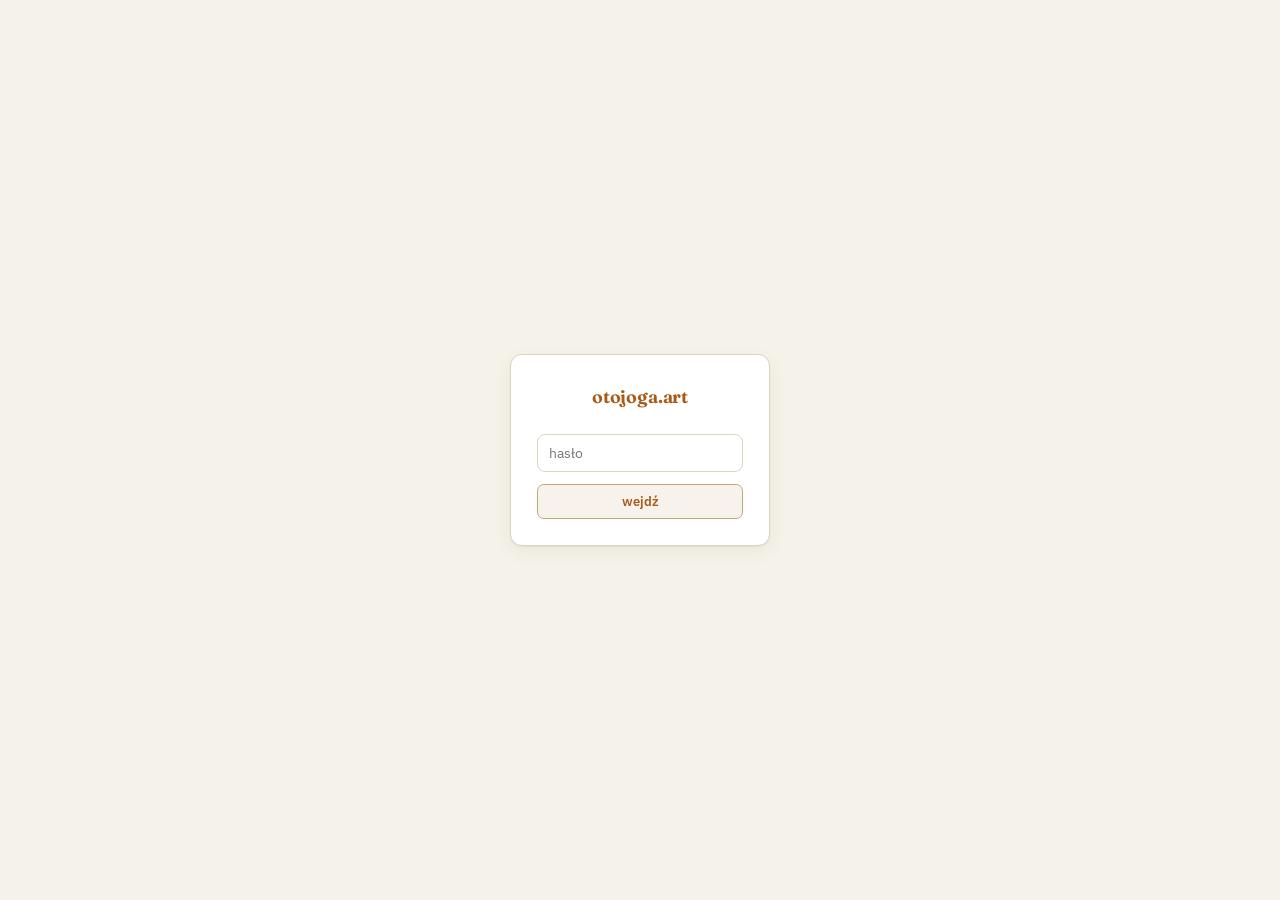
<file: web/static/admin/index.html>
<!DOCTYPE html>
<html lang="pl">
<head>
<meta charset="UTF-8">
<meta name="viewport" content="width=device-width, initial-scale=1.0">
<title>admin</title>
<link rel="preconnect" href="https://fonts.googleapis.com">
<link rel="preconnect" href="https://fonts.gstatic.com" crossorigin>
<link href="https://fonts.googleapis.com/css2?family=Fraunces:opsz,wght@9..144,440;9..144,560;9..144,650&family=IBM+Plex+Sans:wght@400;500;600;700&family=IBM+Plex+Mono:wght@400;500;600&display=swap" rel="stylesheet">
<link rel="stylesheet" href="/web/static/admin/admin.css?v=49">
</head>
<body>

<div id="gate" class="gate">
  <form id="gate-form" class="gate-card">
    <div class="eyebrow">otojoga.art</div>
    <input id="gate-token" type="password" placeholder="hasło" autocomplete="current-password" required>
    <button type="submit" class="btn btn-primary">Wejdź</button>
    <p id="gate-error" class="gate-error" hidden></p>
  </form>
</div>

<div id="app" class="app" hidden>
  <header class="topbar">
    <div class="eyebrow">otojoga.art</div>
    <button id="logout" class="btn btn-sm" type="button">Wyloguj</button>
  </header>

  <main class="dashboard">

    <section class="tile tile-classes" id="classes">
      <div class="tile-head">
        <h2>Zajęcia</h2>
        <div class="tile-controls">
          <label class="toggle">
            <input id="classes-upcoming" type="checkbox" checked><span>tylko nadchodzące</span>
          </label>
        </div>
      </div>
      <button class="btn btn-icon btn-accent tile-add" type="button" data-open="class-dialog" title="Stwórz zajęcia">+</button>
      <div class="tile-body">
        <div class="table-wrap">
          <table id="classes-table">
            <colgroup>
              <col style="width:22%">
              <col style="width:20%">
              <col style="width:12%">
              <col style="width:17%">
              <col style="width:9%">
              <col style="width:20%">
            </colgroup>
            <thead>
              <tr>
                <th>Termin</th>
                <th>Nazwa</th>
                <th>Poziom</th>
                <th>Lokalizacja</th>
                <th>Miejsca</th>
                <th></th>
              </tr>
            </thead>
            <tbody></tbody>
          </table>
          <p class="empty" hidden>Brak zajęć do wyświetlenia.</p>
        </div>
      </div>
    </section>

    <section class="tile tile-bookings" id="bookings">
      <div class="tile-head">
        <h2>Rezerwacje</h2>
        <div class="tile-controls">
          <label class="toggle">
            <input id="bookings-upcoming" type="checkbox" checked><span>tylko nadchodzące</span>
          </label>
        </div>
      </div>
      <div class="tile-body">
        <div class="table-wrap">
          <table id="bookings-table">
            <colgroup>
              <col style="width:18%">
              <col style="width:24%">
              <col style="width:20%">
              <col style="width:18%">
              <col style="width:10%">
              <col style="width:10%">
            </colgroup>
            <thead>
              <tr>
                <th>Uczestnik</th>
                <th>Email</th>
                <th>Zajęcia</th>
                <th>Data</th>
                <th>Karnet</th>
                <th></th>
              </tr>
            </thead>
            <tbody></tbody>
          </table>
          <p class="empty" hidden>Brak rezerwacji.</p>
        </div>
      </div>
    </section>

    <section class="tile tile-passes" id="passes">
      <div class="tile-head"><h2>Aktywuj karnet</h2></div>
      <div class="tile-body">
        <form id="pass-form" class="form-grid form-grid-1">
          <label>Email<input type="email" name="email" required></label>
          <label>Sloty początkowe<input type="number" name="initial_assigned_slots" min="0" value="0" required></label>
          <label>Sloty łącznie<input type="number" name="total_slots" min="1" value="5" required></label>
          <button type="submit" class="btn btn-sm btn-accent">Aktywuj</button>
        </form>
        <div id="pass-result" class="pass-result" hidden></div>
      </div>
    </section>

    <section class="tile tile-passes-list" id="passes-list">
      <div class="tile-head"><h2>Karnety</h2></div>
      <div class="tile-body">
        <div class="table-wrap">
          <table id="passes-table">
            <thead>
              <tr>
                <th>ID</th>
                <th>Email</th>
                <th>Sloty</th>
                <th>Utworzono</th>
              </tr>
            </thead>
            <tbody></tbody>
          </table>
          <p class="empty" hidden>Brak karnetów.</p>
        </div>
      </div>
    </section>

  </main>

  <div class="accordions">

    <details class="tile accordion" id="pending">
      <summary>Niepotwierdzone rezerwacje</summary>
      <div class="tile-body">
        <div class="table-wrap">
          <table id="pending-table">
            <thead>
              <tr>
                <th>Uczestnik</th>
                <th>Email</th>
                <th>Zajęcia</th>
                <th>Data</th>
              </tr>
            </thead>
            <tbody></tbody>
          </table>
          <p class="empty" hidden>Brak oczekujących.</p>
        </div>
      </div>
    </details>

    <details class="tile accordion" id="contacts">
      <summary>Uczestnicy</summary>
      <button class="btn btn-icon btn-accent tile-add" type="button" data-open="contact-dialog" title="Dodaj uczestnika">+</button>
      <div class="tile-body">
        <div class="table-wrap">
          <table id="contacts-table">
            <thead>
              <tr>
                <th>ID</th>
                <th>Email</th>
                <th>Imię</th>
                <th>Nazwisko</th>
              </tr>
            </thead>
            <tbody></tbody>
          </table>
          <p class="empty" hidden>Brak kontaktów.</p>
        </div>
      </div>
    </details>

  </div>
</div>

<dialog id="class-dialog" class="dialog">
  <h2>Stwórz zajęcia</h2>
  <form id="class-create-form" class="form-grid">
    <label>Data i godzina<input type="datetime-local" name="start_time" required></label>
    <label>Nazwa<input type="text" name="class_name" minlength="3" maxlength="60" required></label>
    <label>Poziom<input type="text" name="class_level" minlength="3" maxlength="40" required></label>
    <label>Limit miejsc<input type="number" name="max_capacity" min="1" value="10" required></label>
    <label>Lokalizacja
      <select name="location" required>
        <option value="ożarowska 75/36">ożarowska 75/36</option>
        <option value="ogród krasińskich">ogród krasińskich</option>
        <option value="ogród saski">ogród saski</option>
        <option value="park moczydło">park moczydło</option>
      </select>
    </label>
    <div class="dialog-actions">
      <button type="button" class="btn btn-sm" data-close>Anuluj</button>
      <button type="submit" class="btn btn-sm btn-primary">Utwórz</button>
    </div>
  </form>
</dialog>

<dialog id="contact-dialog" class="dialog">
  <h2>Dodaj uczestnika</h2>
  <form id="contact-create-form" class="form-grid">
    <label>Email<input type="email" name="email" required></label>
    <label>Imię<input type="text" name="first_name" required></label>
    <label>Nazwisko<input type="text" name="last_name" required></label>
    <div class="dialog-actions">
      <button type="button" class="btn btn-sm" data-close>Anuluj</button>
      <button type="submit" class="btn btn-sm btn-primary">Dodaj</button>
    </div>
  </form>
</dialog>

<div id="toast-root" class="toast-root"></div>

<script src="/web/static/admin/admin.js?v=49"></script>
</body>
</html>
</file>
<file: web/static/admin/admin.css>
:root{
  color-scheme: light;
  --bg:#f5f2ea;
  --surface:#ffffff;
  --surface-2:#ece6d8;
  --border:#ddd4bf;
  --text:#221f19;
  --text-dim:#605a4c;
  --text-dim-2:#8b8473;
  --accent:#a85a17;
  --accent-soft:#a85a1714;
  --accent2:#1a7684;
  --accent2-soft:#1a76841a;
  --good:#3a7d44;
  --good-soft:#3a7d4417;
  --warn:#a5720f;
  --warn-soft:#a5720f17;
  --crit:#ab3a34;
  --crit-soft:#ab3a3417;
  --code-bg:#efe9db;
  --shadow: 0 1px 2px rgba(30,25,15,.06), 0 6px 20px rgba(30,25,15,.05);
}
@media (prefers-color-scheme: dark){
  :root{
    --bg:#14151a;
    --surface:#1b1d24;
    --surface-2:#22242c;
    --border:#31333d;
    --text:#eae7de;
    --text-dim:#9a9ea6;
    --text-dim-2:#c3c6cc;
    --accent:#e0a34e;
    --accent-soft:#e0a34e1f;
    --accent2:#4fb6c4;
    --accent2-soft:#4fb6c41f;
    --good:#71c17a;
    --good-soft:#71c17a1f;
    --warn:#e0b355;
    --warn-soft:#e0b3551f;
    --crit:#e18178;
    --crit-soft:#e181781f;
    --code-bg:#20222a;
    --shadow: 0 1px 2px rgba(0,0,0,.3), 0 8px 24px rgba(0,0,0,.35);
  }
}

*{box-sizing:border-box;}
html,body{margin:0;}
body{
  background:var(--bg);
  color:var(--text);
  font-family:"IBM Plex Sans", ui-sans-serif, system-ui, sans-serif;
  font-size:15px;
  line-height:1.55;
  -webkit-font-smoothing:antialiased;
}
h1,h2{
  font-family:"Fraunces", Georgia, serif;
  font-weight:650;
  letter-spacing:-0.01em;
  margin:0;
}
a{color:var(--accent2);}

.eyebrow{
  font-family:"Fraunces", Georgia, serif;
  font-size:18px;
  font-weight:650;
  letter-spacing:-0.01em;
  text-transform:lowercase;
  color:var(--accent);
}

/* --- gate / login --- */
.gate{
  min-height:100vh;
  display:flex;
  align-items:center;
  justify-content:center;
  padding:24px;
}
.gate[hidden]{display:none;}
.gate-card{
  width:100%;
  max-width:260px;
  background:var(--surface);
  border:1px solid var(--border);
  border-radius:12px;
  box-shadow:var(--shadow);
  padding:28px 26px 26px;
  display:flex;
  flex-direction:column;
  gap:12px;
}
.gate-card .eyebrow{text-align:center; margin-bottom:12px;}
.gate-error{color:var(--crit); font-size:13.5px; margin:0;}

/* --- layout: the dashboard fills the first screen, collapsed accordions can grow the page --- */
html, body{min-height:100%;}
.app{display:flex; flex-direction:column; min-height:100vh;}
.app[hidden]{display:none;}

.topbar{
  flex:none;
  border-bottom:1px solid var(--border);
  background:var(--bg);
  padding:8px 20px;
  display:flex; align-items:center; justify-content:space-between;
}

.dashboard{
  flex:none;
  height:calc(100vh - 118px);
  min-height:0;
  display:grid;
  grid-template-columns:repeat(5, 1fr);
  grid-template-rows:1.4fr 1.1fr;
  gap:14px;
  padding:10px 20px 14px;
}
.tile-classes{grid-column:1 / span 4; grid-row:1;}
.tile-passes{grid-column:5; grid-row:1;}
.tile-bookings{grid-column:1 / span 3; grid-row:2;}
.tile-passes-list{grid-column:4 / span 2; grid-row:2;}

.accordions{
  flex:none;
  display:grid;
  grid-template-columns:repeat(5, 1fr);
  align-items:start;
  gap:14px;
  padding:0 20px 20px;
}
#pending.accordion{grid-column:1 / span 3;}
#contacts.accordion{grid-column:4 / span 2;}
details.accordion{cursor:default;}
details.accordion summary{
  cursor:pointer;
  list-style:none;
  display:flex; align-items:center; gap:8px;
  padding:12px 16px;
  font-family:"IBM Plex Mono", monospace;
  font-size:10.5px;
  font-weight:600;
  text-transform:uppercase;
  letter-spacing:.06em;
  color:var(--text-dim);
}
details.accordion summary::-webkit-details-marker{display:none;}
details.accordion summary::before{
  content:"▸";
  font-size:9px;
  color:var(--text-dim);
  transition:transform .15s ease;
}
details.accordion[open] summary::before{transform:rotate(90deg);}
details.accordion .tile-body{
  padding:0 16px 16px;
  max-height:320px;
  overflow:auto;
}

.tile{
  position:relative;
  background:var(--surface);
  border:1px solid var(--border);
  border-radius:12px;
  box-shadow:var(--shadow);
  display:flex;
  flex-direction:column;
  min-height:0;
  overflow:hidden;
}
.tile-head{
  position:absolute;
  top:0; left:0; right:36px;
  z-index:2;
  display:flex; align-items:center; justify-content:space-between; gap:12px;
  padding:8px 14px;
}
.tile-head h2{
  font-family:"IBM Plex Mono", monospace;
  font-size:10.5px;
  font-weight:600;
  text-transform:uppercase;
  letter-spacing:.06em;
  color:var(--text-dim);
}
.tile-controls{display:flex; align-items:center; gap:8px;}
.tile-bookings .tile-head{right:2px;}
.tile-bookings .toggle{position:relative; top:3px;}
.tile-add{
  position:absolute;
  top:6px; right:6px;
  z-index:3;
}
.tile-body{
  flex:1;
  min-height:0;
  overflow:hidden;
  padding:42px 16px 14px;
  display:flex;
  flex-direction:column;
}
.tile-passes .tile-body{overflow:hidden; display:flex; flex-direction:column; justify-content:flex-start; padding-top:36px;}

/* --- form controls --- */
.toggle{
  display:flex; flex-direction:row; align-items:center; gap:6px;
  font-family:"IBM Plex Sans", sans-serif; font-size:12px;
  color:var(--text-dim);
  white-space:nowrap;
}
.toggle input[type="checkbox"]{width:auto; margin:0; flex:none;}
input, select{
  font-family:"IBM Plex Sans", sans-serif;
  font-size:14px;
  color:var(--text);
  background:var(--surface);
  border:1px solid var(--border);
  border-radius:8px;
  padding:9px 11px;
  width:100%;
}
input:focus, select:focus{
  outline:2px solid var(--accent2-soft);
  border-color:var(--accent2);
}
label{display:flex; flex-direction:column; gap:5px; font-size:12.5px; color:var(--text-dim);}

.btn{
  font-family:"IBM Plex Sans", sans-serif;
  font-size:13px;
  font-weight:600;
  text-transform:lowercase;
  border-radius:7px;
  border:1px solid var(--border);
  background:transparent;
  color:var(--text);
  padding:8px 14px;
  cursor:pointer;
}
.btn:hover{border-color:var(--text-dim); background:color-mix(in srgb, var(--text) 6%, transparent);}
.btn-primary{background:var(--accent-soft); border-color:color-mix(in srgb, var(--accent) 40%, var(--border)); color:var(--accent);}
.btn-danger{background:var(--crit-soft); border-color:color-mix(in srgb, var(--crit) 40%, var(--border)); color:var(--crit);}
.btn-accent{background:var(--accent-soft); border-color:color-mix(in srgb, var(--accent) 40%, var(--border)); color:var(--accent);}
.btn-primary:hover, .btn-danger:hover, .btn-accent:hover{filter:brightness(0.96);}
#logout:hover{color:var(--accent2); border-color:var(--accent2); background:var(--accent2-soft);}
.btn-sm{padding:5px 9px; font-size:11.5px;}
.btn-icon{
  width:26px; height:26px; padding:0;
  display:inline-flex; align-items:center; justify-content:center;
  font-size:15px; line-height:1;
}
.btn-row{display:flex; gap:8px;}

/* --- forms --- */
.form-grid{
  display:grid;
  grid-template-columns:repeat(auto-fit, minmax(150px, 1fr));
  gap:12px;
  align-items:end;
}
.form-grid .btn{grid-column:1 / -1; justify-self:start;}
.form-grid-1{grid-template-columns:1fr; max-width:280px; gap:8px;}

.tile-passes label{font-size:11px; gap:3px;}
.tile-passes input{padding:7px 9px; font-size:13px;}
.tile-passes .btn{margin-top:6px;}

/* --- dialogs (create forms) --- */
.dialog{
  border:1px solid var(--border);
  border-radius:12px;
  box-shadow:var(--shadow);
  background:var(--surface);
  color:var(--text);
  padding:22px 24px 24px;
  width:min(320px, 90vw);
}
.dialog::backdrop{background:rgba(20,17,10,.45);}
.dialog h2{
  font-family:"IBM Plex Mono", monospace;
  font-size:10.5px;
  font-weight:600;
  text-transform:uppercase;
  letter-spacing:.06em;
  color:var(--text-dim);
  margin-bottom:4px;
}
.dialog .form-grid{margin-top:16px; grid-template-columns:1fr;}
.dialog-actions{grid-column:1 / -1; display:flex; justify-content:flex-end; gap:8px; margin-top:24px;}

.confirm-dialog p{white-space:pre-line; margin:0 0 14px; font-size:14px;}
.confirm-dialog input{margin-bottom:14px;}

/* --- tables --- */
.table-wrap{flex:1; min-height:0; overflow:auto; border:1px solid var(--border); border-radius:10px; background:var(--surface);}
table{width:100%; border-collapse:collapse; font-size:13.5px;}
#classes-table{table-layout:fixed;}
#classes-table td{overflow:hidden; text-overflow:ellipsis; white-space:nowrap;}
#classes-table td.edit-term-cell{overflow:visible;}
th, td{text-align:left; padding:10px 12px; border-bottom:1px solid var(--border); vertical-align:top;}
td{color:var(--text-dim-2);}
th{
  font-family:"IBM Plex Sans", sans-serif; font-size:12px; font-weight:600;
  color:var(--text-dim); background:var(--surface-2);
  position:sticky; top:0;
}
tr:last-child td{border-bottom:none;}
.dim{color:var(--text-dim-2);}
.empty{padding:22px; text-align:center; color:var(--text-dim); font-size:13.5px;}

.badge{
  display:inline-block;
  font-family:"IBM Plex Mono", monospace;
  font-size:10.5px;
  text-transform:uppercase;
  letter-spacing:.04em;
  padding:2px 7px;
  border-radius:20px;
  background:var(--good-soft);
  color:var(--good);
}
.badge.none{background:var(--surface-2); color:var(--text-dim);}

.pass-result{
  margin-top:10px;
  padding-top:10px;
  border-top:1px solid var(--border);
  font-size:12.5px;
}
.pass-result p, .pass-result ul{margin:4px 0;}
.pass-result ul{padding-left:18px;}
.pass-result h3{
  font-family:"IBM Plex Mono", monospace; font-size:10.5px; text-transform:uppercase;
  letter-spacing:.05em; color:var(--text-dim); margin:0 0 4px;
}

/* --- edit mode --- */
.cell-stack{display:flex; flex-direction:column; gap:10px;}
.msg-input-wide{position:relative; z-index:5;}
#classes-table td input, #classes-table td select{padding:5px 7px; font-size:12.5px;}
.cap-input{width:46px;}

/* --- toasts --- */
.toast-root{
  position:fixed; right:20px; bottom:20px;
  display:flex; flex-direction:column; gap:8px;
  z-index:100;
}
.toast{
  font-size:13.5px;
  padding:10px 14px;
  border-radius:8px;
  border:1px solid var(--border);
  background:var(--surface);
  box-shadow:var(--shadow);
  max-width:340px;
}
.toast.good{border-color:color-mix(in srgb, var(--good) 40%, var(--border)); background:var(--good-soft);}
.toast.crit{border-color:color-mix(in srgb, var(--crit) 40%, var(--border)); background:var(--crit-soft);}

@media (max-width:900px){
  .dashboard{
    grid-template-columns:1fr;
    grid-template-rows:none;
    height:auto;
  }
  .tile-classes, .tile-bookings, .tile-passes, .tile-passes-list{
    grid-column:1; grid-row:auto;
  }
  .tile{max-height:70vh;}
  .accordions{grid-template-columns:1fr;}
  #pending.accordion, #contacts.accordion{grid-column:1;}
}
</file>
